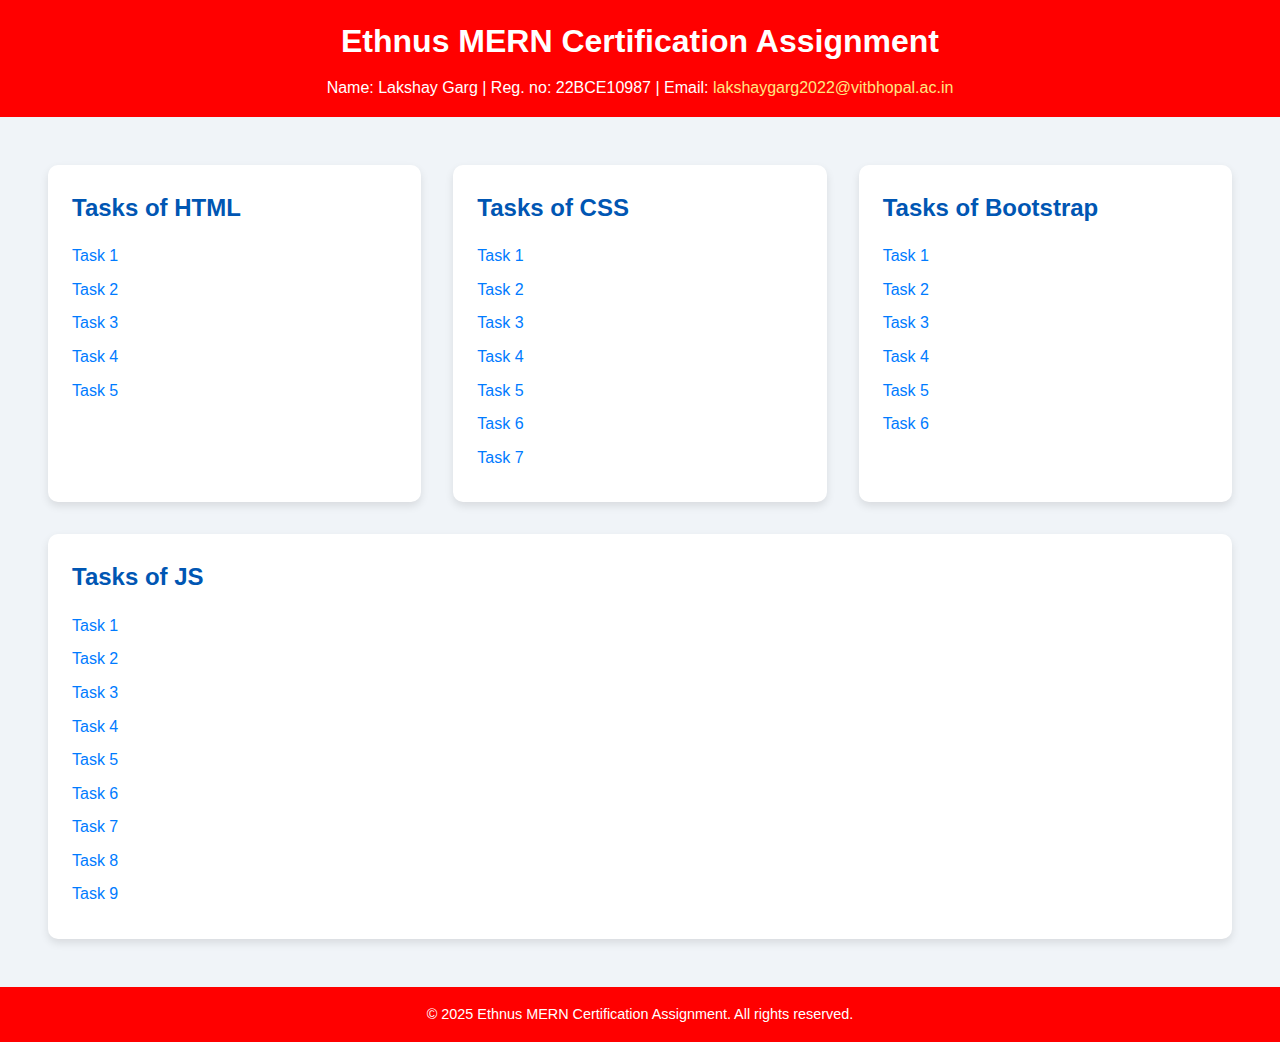
<file: index.html>
<!DOCTYPE html>
<html lang="en">
<head>
  <meta charset="UTF-8" />
  <meta name="viewport" content="width=device-width, initial-scale=1.0" />
  <title>Ethnus MERN Certification Assignment</title>
  <link rel="stylesheet" href="style.css" />
</head>
<body>
  <header>
    <h1>Ethnus MERN Certification Assignment</h1>
    <p>
      Name:   Lakshay Garg | Reg. no: 22BCE10987 | Email: 
      <a href="mailto:lakshaygarg2022@vitbhopal.ac.in">lakshaygarg2022@vitbhopal.ac.in</a>
    </p>
  </header>
  <main>
    <div class="container">
      <div class="section">
        <h2>Tasks of HTML</h2>
        <nav>
          <a href="./HTML/task1.html" target="_blank">Task 1</a>
          <a href="./HTML/task2.html" target="_blank">Task 2</a>
          <a href="./HTML/task3.html" target="_blank">Task 3</a>
          <a href="./HTML/task4.html" target="_blank">Task 4</a>
          <a href="./HTML/task5.html" target="_blank">Task 5</a>
        </nav>
      </div>

      <div class="section">
        <h2>Tasks of CSS</h2>
        <nav>
          <a href="./CSS/task1.html" target="_blank">Task 1</a>
          <a href="./CSS/task2.html" target="_blank">Task 2</a>
          <a href="./CSS/task3.html" target="_blank">Task 3</a>
          <a href="./CSS/task4.html" target="_blank">Task 4</a>
          <a href="./CSS/task5.html" target="_blank">Task 5</a>
          <a href="./CSS/task6.html" target="_blank">Task 6</a>
          <a href="./CSS/task7.html" target="_blank">Task 7</a>
        </nav>
      </div>

      <div class="section">
        <h2>Tasks of Bootstrap</h2>
        <nav>
          <a href="./Bootstrap/task1.html" target="_blank">Task 1</a>
          <a href="./Bootstrap/task2.html" target="_blank">Task 2</a>
          <a href="./Bootstrap/task3.html" target="_blank">Task 3</a>
          <a href="./Bootstrap/task4.html" target="_blank">Task 4</a>
          <a href="./Bootstrap/task5.html" target="_blank">Task 5</a>
          <a href="./Bootstrap/task6.html" target="_blank">Task 6</a>
        </nav>
      </div>

      <div class="section">
        <h2>Tasks of JS</h2>
        <nav>
          <a href="./JSTasks/JS_Task-1.html" target="_blank">Task 1</a>
          <a href="./JSTasks/JS_Task-2.html" target="_blank">Task 2</a>
          <a href="./JSTasks/JS_Task-3.html" target="_blank">Task 3</a>
          <a href="./JSTasks/JS_Task-4.html" target="_blank">Task 4</a>
          <a href="./JSTasks/JS_Task-5.html" target="_blank">Task 5</a>
          <a href="./JSTasks/JS_Task-6.html" target="_blank">Task 6</a>
          <a href="./JSTasks/JS_Task-7.html" target="_blank">Task 7</a>
          <a href="./JSTasks/JS_Task-8.html" target="_blank">Task 8</a>
          <a href="./JSTasks/JS_Task-9.html" target="_blank">Task 9</a>
        </nav>
      </div>
    </div>
  </main>
  <footer>
    <p>&copy; 2025 Ethnus MERN Certification Assignment. All rights reserved.</p>
  </footer>
</body>
</html>
</file>
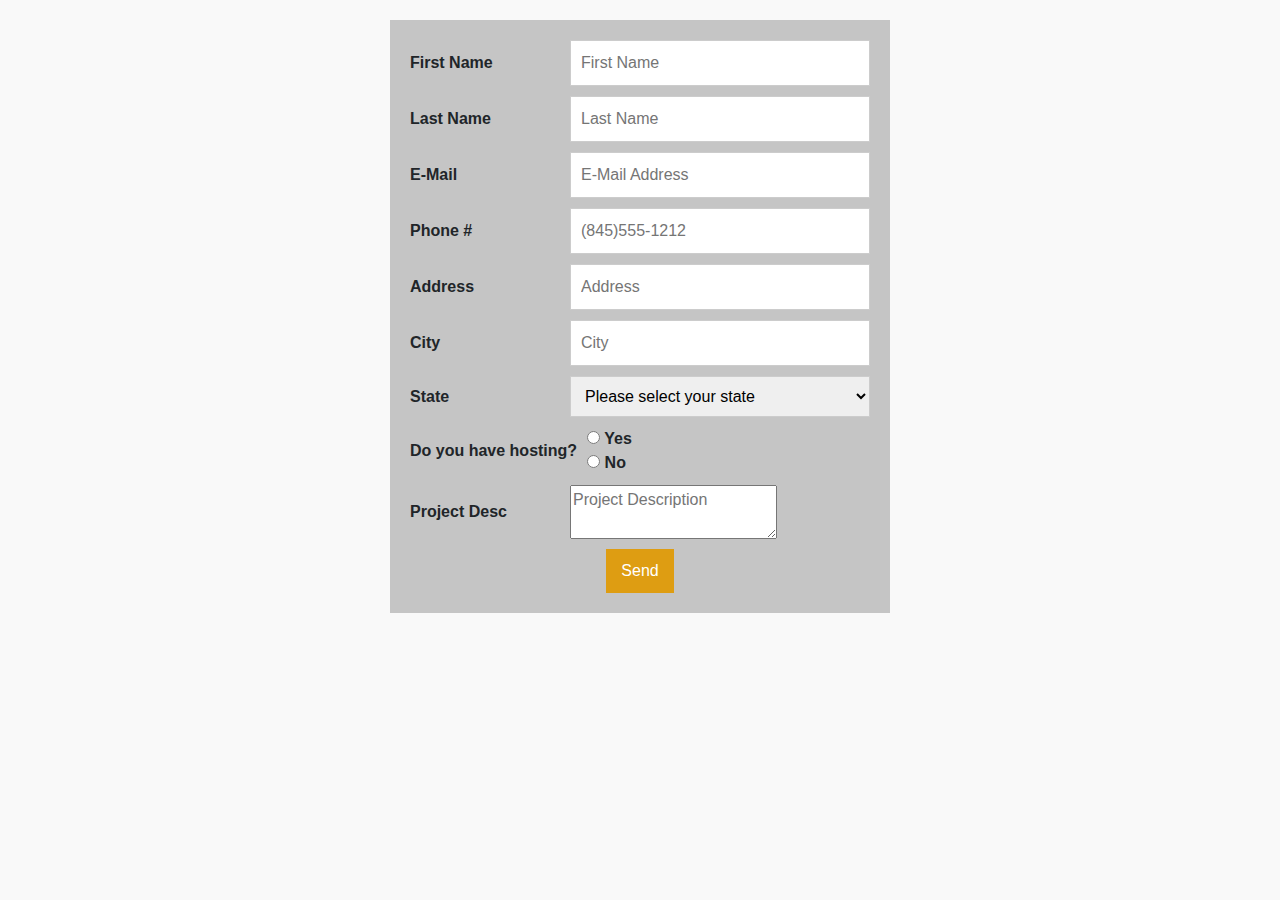
<file: Bootstrap/task5.html>
<!DOCTYPE html>
<html lang="en">
<head>
    <meta charset="UTF-8">
    <meta name="viewport" content="width=device-width, initial-scale=1.0">
    <title>Form Example</title>
    <!-- Bootstrap CSS -->
<link rel="stylesheet" href="https://cdn.jsdelivr.net/npm/bootstrap@5.3.2/dist/css/bootstrap.min.css">

<!-- Bootstrap JS (Optional for features like modals) -->
<script src="https://cdn.jsdelivr.net/npm/bootstrap@5.3.2/dist/js/bootstrap.bundle.min.js"></script>

    <style>
        /* General Styles */
        body {
            font-family: Arial, sans-serif;
            background-color: #f9f9f9;
            margin: 0;
            padding: 20px;
        }

        /* Form Container */
        .form-container {
            background-color: rgb(197, 197, 197);
            padding: 20px;
            max-width: 500px;
            margin: auto;
        }

        /* Label and Input on Same Line */
        .form-group {
            display: flex;
            align-items: center;
            gap: 10px;
            margin-bottom: 10px;
        }

        label {
            font-weight: bold;
            min-width: 150px;
        }

        input[type="text"],
        input[type="email"],
        input[type="tel"],
        select {
            flex: 1;
            padding: 10px;
            border: 1px solid #ccc;
        }

        /* Hosting Section */
        .hosting-group {
            display: flex;
            align-items: center;
            gap: 10px;
            margin-bottom: 10px;
        }

        .hosting-group label {
            min-width: 150px;
            font-weight: bold;
        }

        .radio-options {
            display: flex;
            flex-direction: column; /* Stack Yes and No naturally */
        }

        /* Button Styles */
        button {
            background-color: rgb(222, 157, 18);
            color: white;
            border: none;
            padding: 10px 15px;
            cursor: pointer;
            font-size: 16px;
            transition: background-color 0.3s;
            display: block;
            margin: auto;
        }

        /* Responsive Design */
        @media (max-width: 600px) {
            .form-group {
                flex-direction: column;
                align-items: flex-start;
            }

            .hosting-group {
                flex-direction: column;
                align-items: flex-start;
            }

            label {
                min-width: auto;
            }
        }
    </style>
</head>
<body>
    <div class="container">
        <div class="form-container">
            <form>
                <div class="form-group">
                    <label for="first-name">First Name</label>
                    <input type="text" id="first-name" placeholder="First Name" required>
                </div>

                <div class="form-group">
                    <label for="last-name">Last Name</label>
                    <input type="text" id="last-name" placeholder="Last Name" required>
                </div>

                <div class="form-group">
                    <label for="email">E-Mail</label>
                    <input type="email" id="email" placeholder="E-Mail Address" required>
                </div>

                <div class="form-group">
                    <label for="phone">Phone #</label>
                    <input type="tel" id="phone" placeholder="(845)555-1212" required pattern="\(\d{3}\)\d{3}-\d{4}">
                </div>

                <div class="form-group">
                    <label for="address">Address</label>
                    <input type="text" id="address" placeholder="Address" required>
                </div>

                <div class="form-group">
                    <label for="city">City</label>
                    <input type="text" id="city" placeholder="City" required>
                </div>

                <div class="form-group">
                    <label for="state">State</label>
                    <select id="state" required>
                        <option value="" disabled selected>Please select your state</option>
                        <option value="NY">New York</option>
                        <option value="CA">California</option>
                    </select>
                </div>

                <!-- Hosting Label + Radio Buttons Directly Below -->
                <div class="hosting-group">
                    <label>Do you have hosting?</label>
                    <div class="radio-options">
                        <label><input type="radio" name="hosting" value="yes" required> Yes</label>
                        <label><input type="radio" name="hosting" value="no" required> No</label>
                    </div>
                </div>

                <div class="form-group">
                    <label for="project-desc">Project Desc</label>
                    <textarea id="project-desc" placeholder="Project Description" required></textarea>
                </div>

                <button type="submit">Send</button>
            </form>
        </div>
    </div>
</body>
</html>
</file>
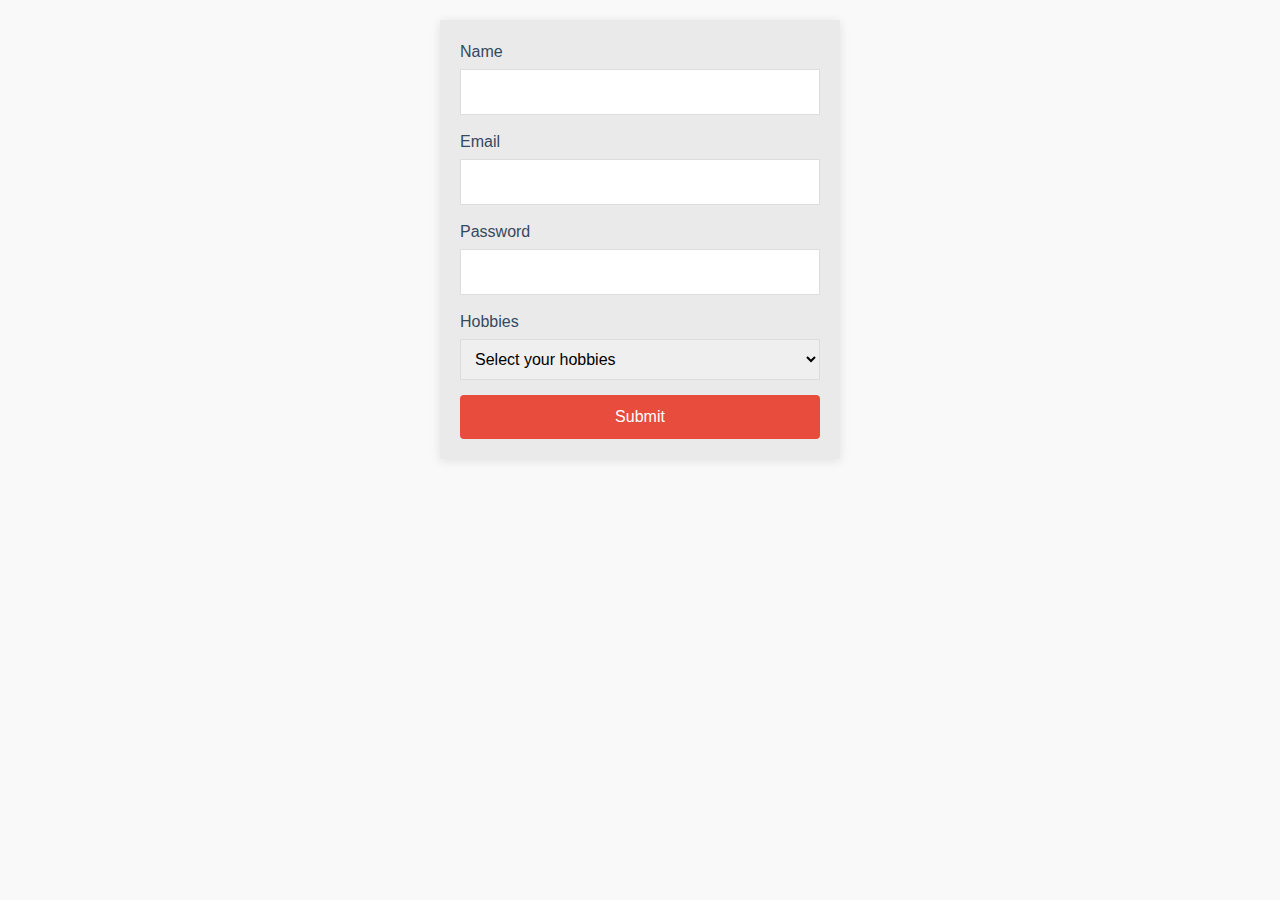
<file: Bootstrap/task6.html>
<!DOCTYPE html>
<html lang="en">
<head>
    <meta charset="UTF-8">
    <meta name="viewport" content="width=device-width, initial-scale=1.0">
    <title>Task 6 - Form</title>
    <!-- Bootstrap CSS -->
<link rel="stylesheet" href="https://cdn.jsdelivr.net/npm/bootstrap@5.3.2/dist/css/bootstrap.min.css">

<!-- Bootstrap JS (Optional for features like modals) -->
<script src="https://cdn.jsdelivr.net/npm/bootstrap@5.3.2/dist/js/bootstrap.bundle.min.js"></script>

    <style>
        body {
            font-family: Arial, sans-serif;
            background-color: #f9f9f9;
            padding: 20px;
        }
        .form-container {
            background-color: rgb(234, 234, 234);
            padding: 20px;
            
            box-shadow: 0 2px 10px rgba(0, 0, 0, 0.1);
            max-width: 400px;
            margin: auto;
        }
        .form-title {
            margin-bottom: 20px;
            color: #2c3e50;
            font-size: 24px;
        }
        .form-group {
            margin-bottom: 15px;
        }
        .form-group label {
            display: block;
            margin-bottom: 5px;
            color: #34495e;
        }
        .form-group input,
        .form-group select {
            width: 100%;
            padding: 10px;
            border: 1px solid #ddd;
           font-size: medium;
            box-sizing: border-box;
        }
        .submit-button {
            background-color: #e74c3c;
            color: white;
            padding: 10px;
            border: none;
            border-radius: 4px;
            cursor: pointer;
            width: 100%;
        }
        .submit-button:hover {
            background-color: #c0392b;
        }
        .error-message {
            color: red;
            font-size: 12px;
        }
    </style>
</head>
<body>

<div class="form-container">
    
    <form id="myForm">
        <div class="form-group">
            <label for="name">Name</label>
            <input type="text" id="name" name="name" required>
            
        </div>
        <div class="form-group">
            <label for="email">Email</label>
            <input type="email" id="email" name="email" required>
            
        </div>
        <div class="form-group">
            <label for="password">Password</label>
            <input type="password" id="password" name="password" required>
            
        </div>
        <div class="form-group">
            <label for="hobbies">Hobbies</label>
            <select id="hobbies" name="hobbies">
                <option value="">Select your hobbies</option>
                <option value="reading">Reading</option>
                <option value="sports">Sports</option>
                <option value="music">Music</option>
            </select>
        </div>
        <button type="submit" class="submit-button">Submit</button>
    </form>
</div>

<script>
    document.getElementById('myForm').onsubmit = function(e) {
        e.preventDefault(); // Prevent form submission for demo
        alert('Form submitted!');
    }
</script>

</body>
</html>
</file>
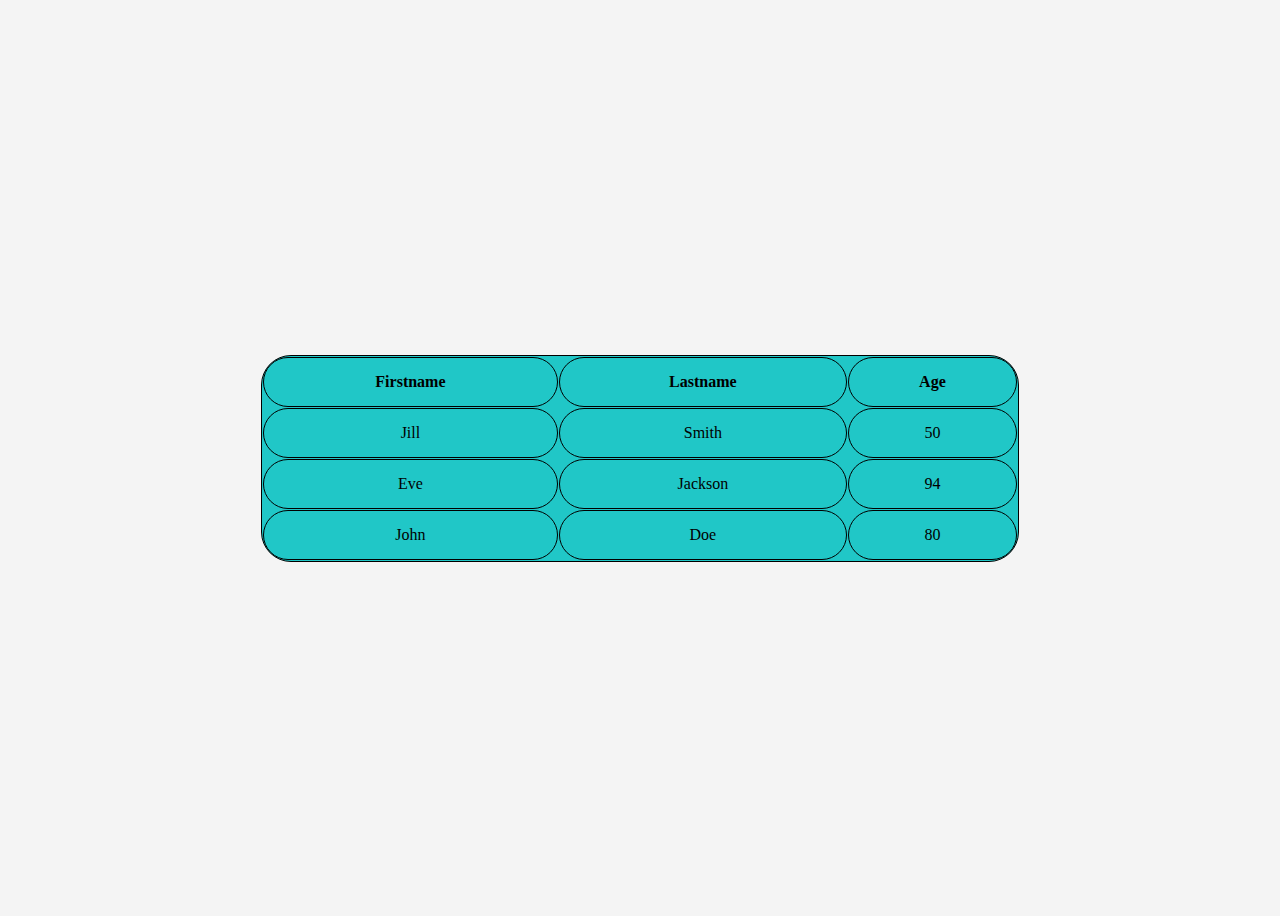
<file: CSS/task1.html>
<!DOCTYPE html>
<html lang="en">
<head>
    <meta charset="UTF-8">
    <meta name="viewport" content="width=device-width, initial-scale=1.0">
    <title>Oval Cells Table</title>
    <style>
        body {
            display: flex;
            justify-content: center;
            align-items: center;
            height: 100vh;
            background-color: #f4f4f4;
        }

        table {
            width: 60%;
            border-collapse: separate;
            border-spacing: 1px; /* Adds spacing between cells */
            background-color: rgb(32, 199, 199);
            border: 1px solid black; /* Border around the table */
            /* box-shadow: 3px 3px 10px rgba(0, 0, 0, 0.2); */
            border-radius: 30px;
        }

        th, td {
            border: 1px solid black; 
            padding: 15px;
            text-align: center;
            border-radius: 50px; /* Makes each cell oval */
            background-color: rgb(32, 199, 199);
        }

        th {
            background-color: rgb(32, 199, 199);
            font-weight: bold;
        }
    </style>
</head>
<body>
    <table>
        <tr>
            <th>Firstname</th>
            <th>Lastname</th>
            <th>Age</th>
        </tr>
        <tr>
            <td>Jill</td>
            <td>Smith</td>
            <td>50</td>
        </tr>
        <tr>
            <td>Eve</td>
            <td>Jackson</td>
            <td>94</td>
        </tr>
        <tr>
            <td>John</td>
            <td>Doe</td>
            <td>80</td>
        </tr>
    </table>
</body>
</html>
</file>
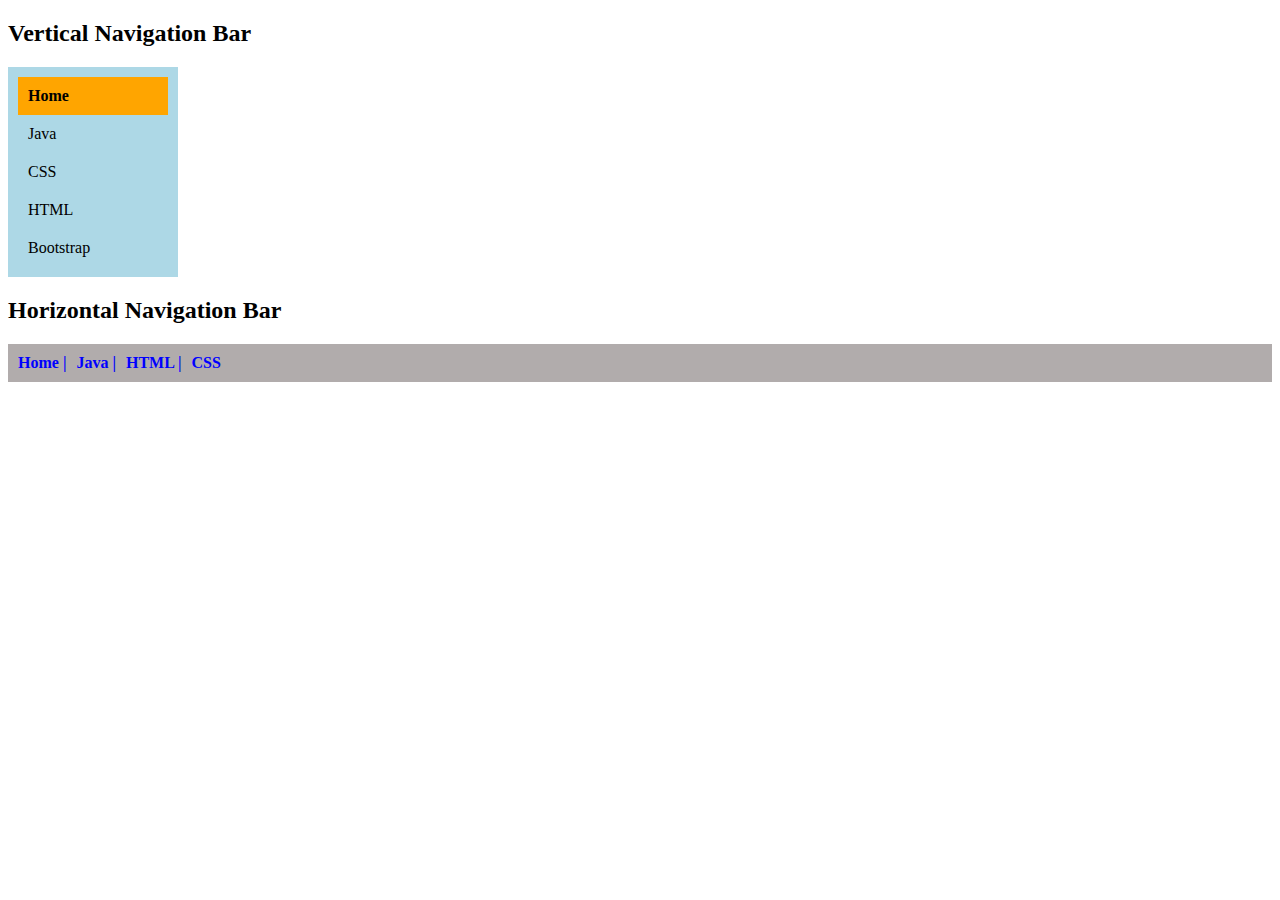
<file: CSS/task2.html>
<!DOCTYPE html>
<html lang="en">
<head>
    <meta charset="UTF-8">
    <meta name="viewport" content="width=device-width, initial-scale=1.0">
    <title>Navigation</title>
    <style>
        /* Vertical Navigation */
        .vertical-nav {
            width: 150px;
            background-color: lightblue;
            padding: 10px;
        }
        .vertical-nav a {
            display: block;
            padding: 10px;
            text-decoration: none;
            color: black;
        }
        .vertical-nav a:first-child {
            background-color: orange;
            font-weight: bold;
        }

        /* Horizontal Navigation */
        .horizontal-nav {
            display: flex;
            background-color: rgb(177, 172, 172);
            padding: 10px;
        }
        .horizontal-nav a {
            margin-right: 10px;
            text-decoration: none;
            color: blue;
            font-weight: bold;
        }
    </style>
</head>
<body>
    <h2>Vertical Navigation Bar</h2>
    <div class="vertical-nav">
        <a href="#">Home</a>
        <a href="#">Java</a>
        <a href="#">CSS</a>
        <a href="#">HTML</a>
        <a href="#">Bootstrap</a>
    </div>

    <h2>Horizontal Navigation Bar</h2>
    <div class="horizontal-nav">
        <a href="#">Home  |</a>
        <a href="#">Java  |</a>
        <a href="#">HTML  |</a>
        <a href="#">CSS</a>
    </div>
</body>
</html>
</file>
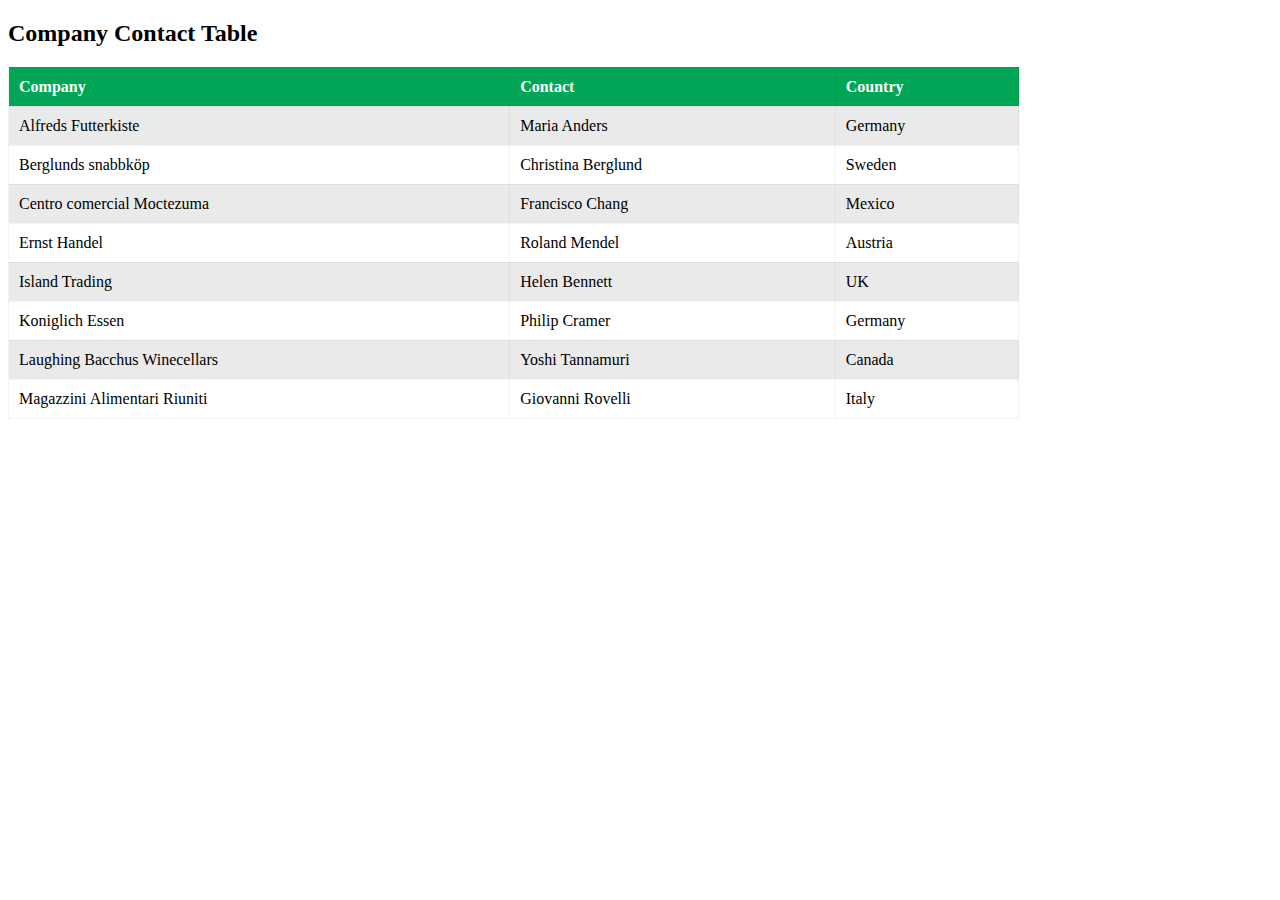
<file: CSS/task3.html>
<!DOCTYPE html>
<html lang="en">
<head>
    <meta charset="UTF-8">
    <meta name="viewport" content="width=device-width, initial-scale=1.0">
    <title>Styled Table</title>
    <style>
        table {
            width: 80%;
            border-collapse: collapse;
        }
        th, td {
            border: 1px solid rgba(0, 0, 0, 0.043);
            padding: 10px;
            text-align: left;
        }
        th {
            background-color: rgb(0, 165, 85);
            color: white;
        }
        tr:nth-child(even) {
            background-color: rgb(234, 234, 234);
        }
    </style>
</head>
<body>
    <h2>Company Contact Table</h2>
    <table>
        <tr>
            <th>Company</th>
            <th>Contact</th>
            <th>Country</th>
        </tr>
        <tr>
            <td>Alfreds Futterkiste</td>
            <td>Maria Anders</td>
            <td>Germany</td>
        </tr>
        <tr>
            <td>Berglunds snabbköp</td>
            <td>Christina Berglund</td>
            <td>Sweden</td>
        </tr>
        <tr>
            <td>Centro comercial Moctezuma</td>
            <td>Francisco Chang</td>
            <td>Mexico</td>
        </tr>
        <tr>
            <td>Ernst Handel</td>
            <td>Roland Mendel</td>
            <td>Austria</td>
        </tr>
        <tr>
            <td>Island Trading</td>
            <td>Helen Bennett</td>
            <td>UK</td>

        </tr>
        <tr>
            <td>Koniglich Essen</td>
            <td>Philip Cramer</td>
            <td>Germany</td>
        </tr>
        <tr>
            <td>Laughing Bacchus Winecellars</td>
            <td>Yoshi Tannamuri</td>
            <td>Canada</td>
        </tr>
        <tr>
            <td>Magazzini Alimentari Riuniti</td>
            <td>Giovanni Rovelli</td>
            <td>Italy</td>
        </tr>
    </table>
</body>
</html>
</file>
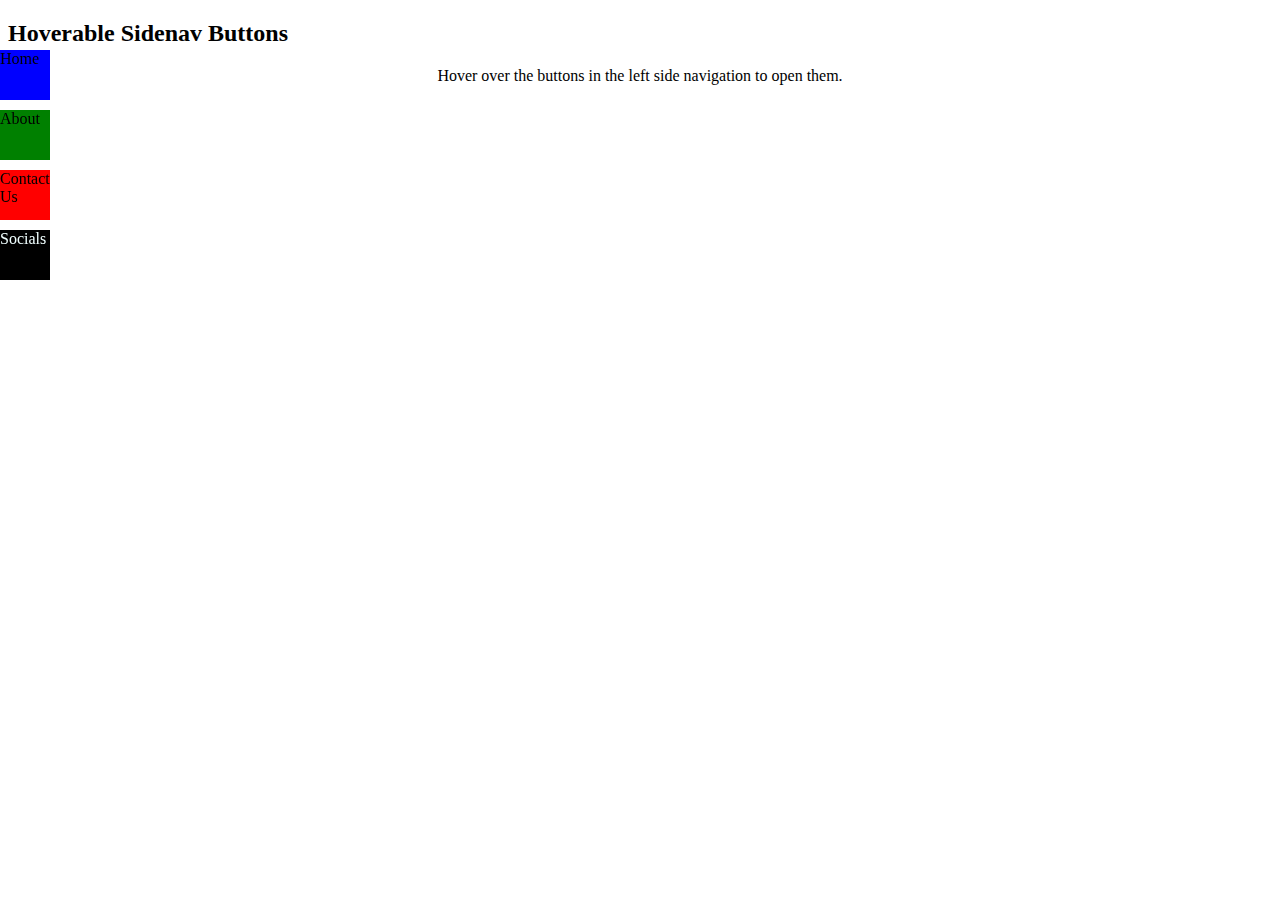
<file: CSS/task4.html>
<!DOCTYPE html>
<html lang="en">
<head>
    <meta charset="UTF-8">
    <meta name="viewport" content="width=device-width, initial-scale=1.0">
    <title>Sidebar</title>
    <style>
        .sidenav {
            width: 50px;
            position: fixed;
            left: 0;
            top: 50px;
            
        }
        .sidenav div {
            width: 50px;
            height: 50px;
            margin-bottom: 10px;
            transition: width 0.3s;
            
        }
        .sidenav div:hover {
            width: 150px;
            cursor: pointer;
            font-size: larger;
            font-weight: bolder;
        }
        .blue { background-color: blue; }
        .green { background-color: green; }
        .red { background-color: red; }
        .black { background-color: rgb(0, 0, 0); }
    </style>
</head>
<body>
    <h2>Hoverable Sidenav Buttons</h2>
    <p style="text-align: center;">Hover over the buttons in the left side navigation to open them.</p>
    <div class="sidenav" style="font-size: medium;">
        <div class="blue">Home</div>
        <div class="green">About</div>
        <div class="red">Contact Us</div>
        <div class="black" style="color: azure;">Socials</div>
    </div>
</body>
</html>
</file>
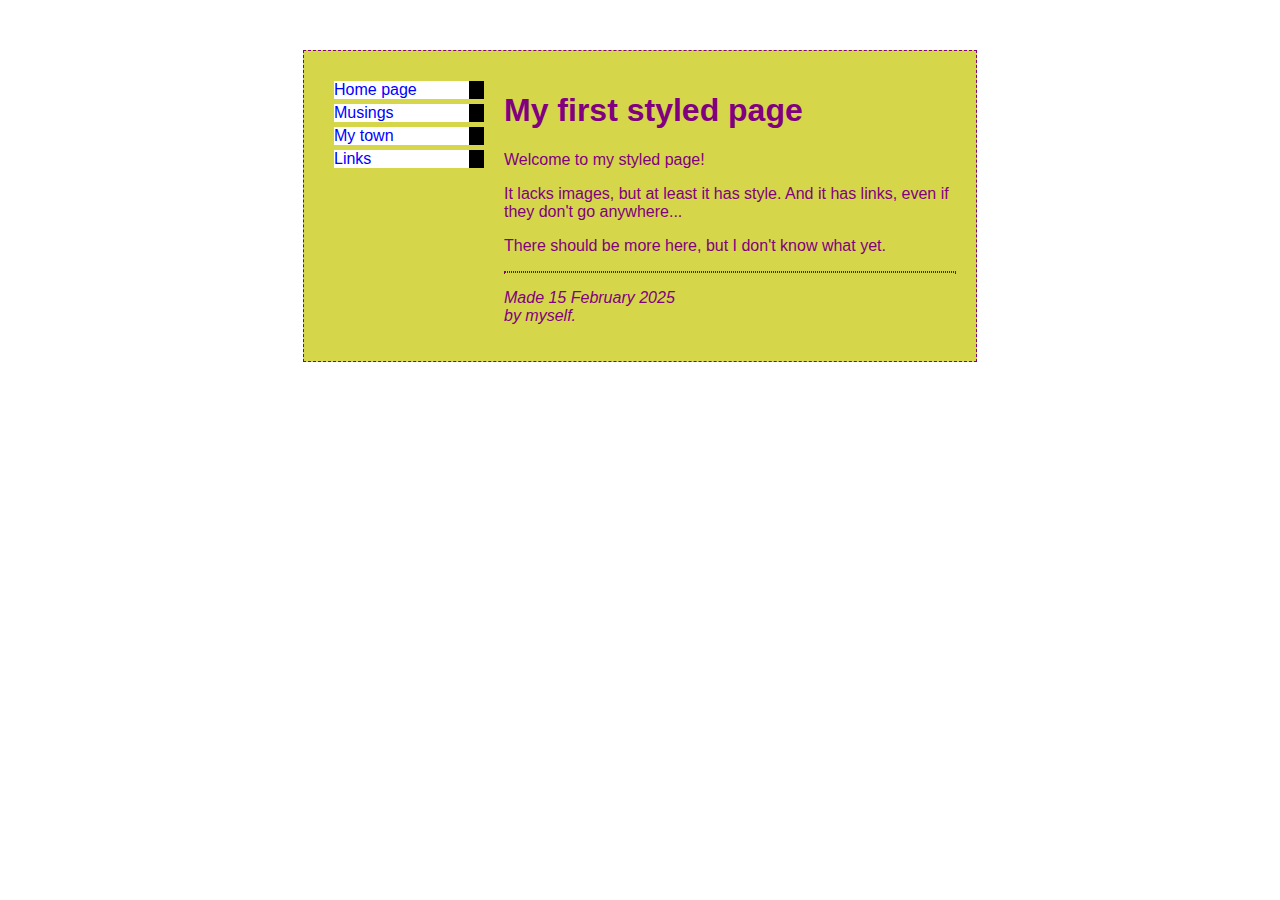
<file: CSS/task5.html>
<!DOCTYPE html>
<html lang="en">
<head>
    <meta charset="UTF-8">
    <meta name="viewport" content="width=device-width, initial-scale=1.0">
    <title>My First Styled Page</title>
    <style>
    body {
        background-color: white;
        font-family: Arial, sans-serif;
    }
    
    .container {
        width: 50%;
        margin: 50px auto;
        background-color: #d6d64b;
        padding: 20px;
        border: 1px dashed purple;
    }
    
    .sidebar {
        float: left;
        width: 150px;
        background-color: yellow;
        padding: 10px;
    }
    
    .sidebar a {
        display: block;
        text-decoration: none;
        color: blue;
        background: linear-gradient(to right, white 90%, black 10%);
        margin-bottom: 5px;
    }
    
    .content {
        margin-left: 180px;
        color: purple;
    }
    
    h1 {
        color: purple;
    }
    hr {
    border: none;
    border: 1px dotted purple; 
}

</style>
</head>
<body>
    <div class="container" style="background-color: #d6d64b;">
        <div class="sidebar"style="background-color:#d6d64b ;">
            <a href="#">Home page</a>
            <a href="#">Musings</a>
            <a href="#">My town</a>
            <a href="#">Links</a>
        </div>
        <div class="content">
            <h1>My first styled page</h1>
            <p>Welcome to my styled page!</p>
            <p>It lacks images, but at least it has style. And it has links, even if they don't go anywhere...</p>
            <p>There should be more here, but I don't know what yet.</p>
            <hr >
            <p><em>Made 15 February 2025<br>by myself.</em></p> 
        </div>
    </div>
</body>
</html>
</file>
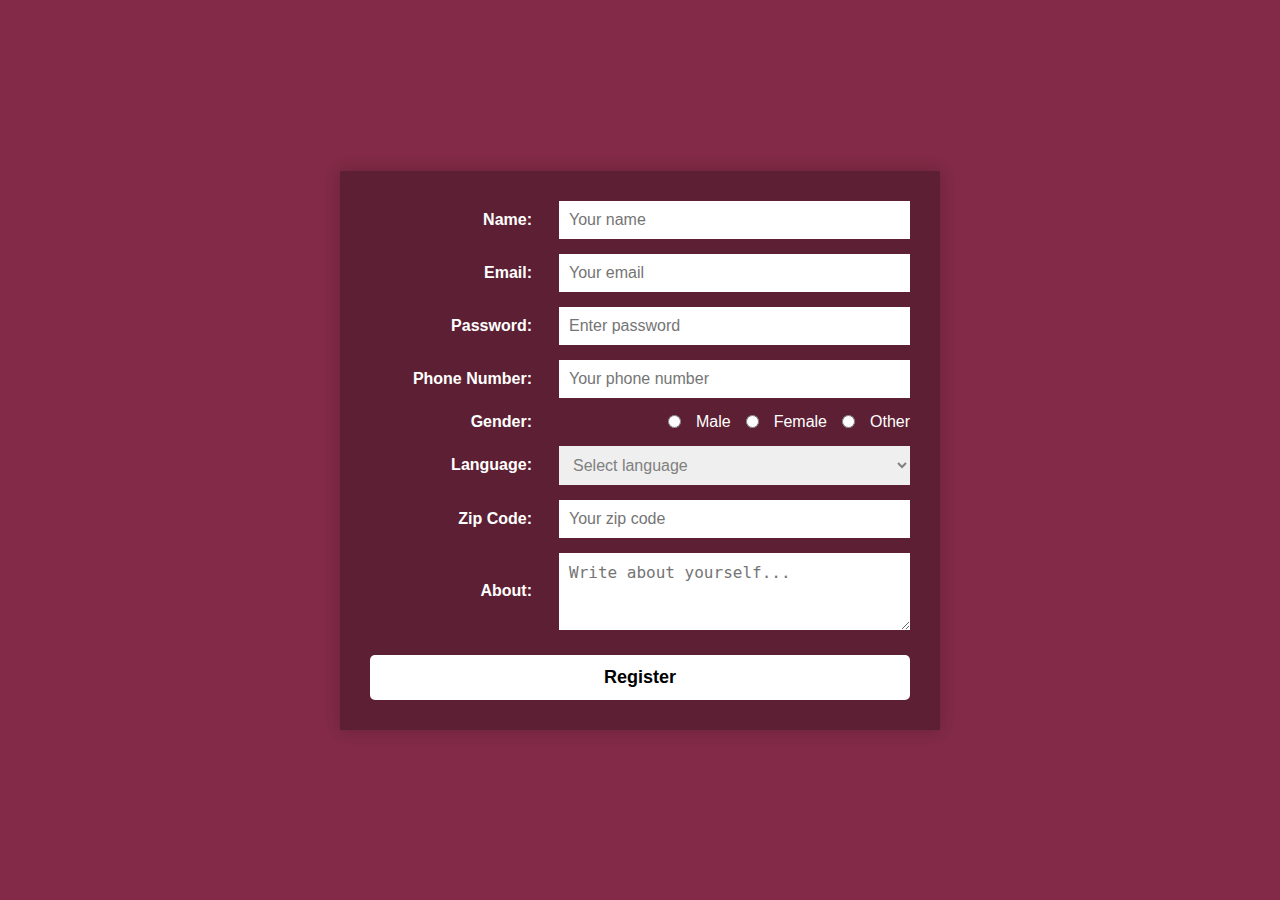
<file: CSS/task7.html>
<!DOCTYPE html>
<html lang="en">
<head>
    <meta charset="UTF-8">
    <meta name="viewport" content="width=device-width, initial-scale=1.0">
    <title>Responsive Form</title>
    <style>
        * {
            margin: 0;
            padding: 0;
            box-sizing: border-box;
        }
        body {
            font-family: Arial, sans-serif;
            background-color: #f8f8f8;
        }
        .container {
            width: 100vw;
            min-height: 100vh;
            display: flex;
            align-items: center;
            justify-content: center;
            background-color: #822a47;
            padding: 20px;
        }
        .form-box {
            width: 50%;
            max-width: 600px;
            background-color: #5d1f33;
            padding: 30px;
            box-shadow: 0px 0px 15px rgba(0, 0, 0, 0.2);
        }
        form {
            display: flex;
            flex-direction: column;
            gap: 15px;
        }
        .form-group {
            display: flex;
            align-items: center;
            justify-content: space-between;
            gap: 10px;
        }
        label {
            color: white;
            font-size: 16px;
            width: 30%;
            text-align: right;
            font-weight: bold;
        }
        input,select, textarea {
            width: 65%;
            padding: 10px;
            border: none;
            font-size: 16px;
            color: white;
        }
        select{
            color:grey
        }
        
        .gender-group {
            display: inline-flex;
            align-items: center;
            gap: 15px;
            color: white;
        }
        .btn-register {
            width: 100%;
            padding: 12px;
            background-color: white;
            color: black;
            font-size: 18px;
            font-weight: bold;
            border: none;
            border-radius: 5px;
            cursor: pointer;
            margin-top: 10px;
        }
        .btn-register:hover {
            background-color: #ddd;
        }
        /* Responsive Design */
        @media (max-width: 768px) {
            .form-box {
                width: 90%;
            }
            .form-group {
                flex-direction: column;
                align-items: flex-start;
            }
            label {
                width: 100%;
                text-align: left;
            }
            input, select, textarea {
                width: 100%;
            }
        }
    </style>
</head>
<body>
    <div class="container">
        <div class="form-box">
            <form>
                <div class="form-group">
                    <label for="name">Name:</label>
                    <input type="text" placeholder="Your name" required>
                </div>
                <div class="form-group">
                    <label for="email">Email:</label>
                    <input type="email" placeholder="Your email" required>
                </div>
                <div class="form-group">
                    <label for="password">Password:</label>
                    <input type="password" placeholder="Enter password" required>
                </div>
                <div class="form-group">
                    <label for="phone">Phone Number:</label>
                    <input type="tel" placeholder="Your phone number" required>
                </div>
                <div class="form-group">
                    <label>Gender:</label>
                    <div class="gender-group">
                        <input type="radio" name="gender" value="male"> Male
                        <input type="radio" name="gender" value="female"> Female
                        <input type="radio" name="gender" value="other"> Other
                    </div>
                </div>
                <div class="form-group">
                    <label for="language">Language:</label>
                    <select>
                        <option>Select language</option>
                        <option>English</option>
                        <option>Hindi</option>
                        <option>Spanish</option>
                    </select>
                </div>
                <div class="form-group">
                    <label for="zipcode">Zip Code:</label>
                    <input type="text" placeholder="Your zip code" required>
                </div>
                <div class="form-group">
                    <label for="about">About:</label>
                    <textarea placeholder="Write about yourself..." rows="3"></textarea>
                </div>
                <button class="btn-register">Register</button>
            </form>
        </div>
    </div>
</body>
</html>
</file>
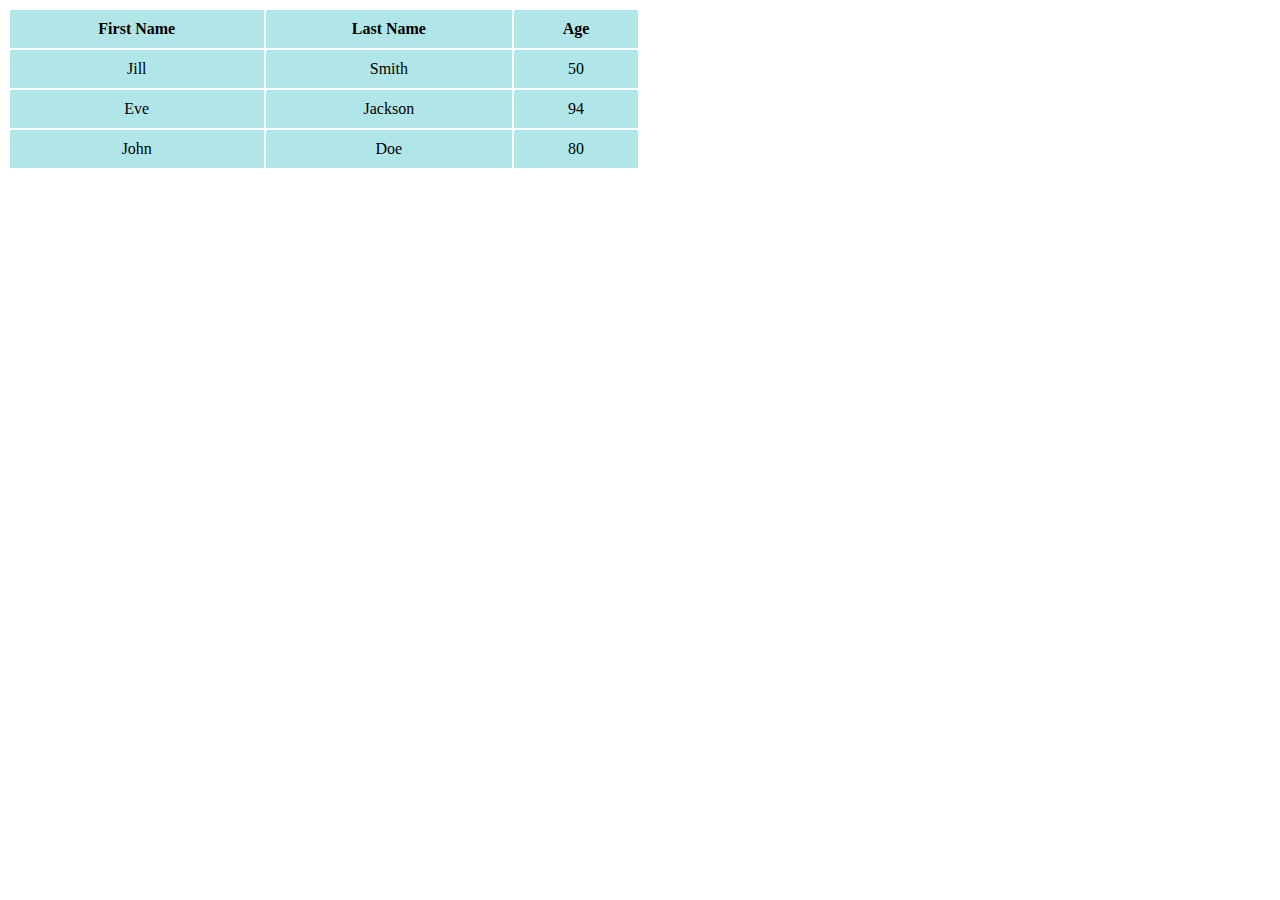
<file: HTML/task1.html>
<!DOCTYPE html>
<html lang="en">
<head>
    <meta charset="UTF-8">
    <meta name="viewport" content="width=device-width, initial-scale=1.0">
    <title>Table</title>
    <style>
        table {
            background-color: rgba(0, 174, 183, 0.304);
            border: 2px solid white;
            border-collapse: collapse;
            width: 50%;
            text-align: center;
        }
        th, td {
            border: 2px solid white;
            padding: 10px;
        }
    </style>
</head>
<body>
    
    <table >
        <tr>
            <th>First Name</th>
            <th>Last Name</th>
            <th>Age</th>
        </tr>
        <tr>
            <td>Jill</td>
            <td>Smith</td>
            <td>50</td>
        </tr>
        <tr>
            <td>Eve</td>
            <td>Jackson</td>
            <td>94</td>
        </tr>
        <tr>
            <td>John</td>
            <td>Doe</td>
            <td>80</td>
        </tr>
    </table>
</body>
</html>
</file>
<file: style.css>
/* Reset default spacing and set box-sizing */
* {
    margin: 0;
    padding: 0;
    box-sizing: border-box;
  }
  
  /* Body styles */
  body {
    font-family: 'Segoe UI', Tahoma, Geneva, Verdana, sans-serif;
    background: #f0f4f8;
    color: #333;
    display: flex;
    flex-direction: column;
    min-height: 100vh;
    line-height: 1.6;
  }
  
  /* Header styling */
  header {
    background: red;
    color: #fff;
    text-align: center;
    padding: 1rem;
  }
  
  header h1 {
    font-size: 2rem;
    margin-bottom: 0.5rem;
  }
  
  header p {
    font-size: 1rem;
  }
  
  header a {
    color: #ffe680;
    text-decoration: none;
  }
  
  /* Main container styles */
  .container {
    display: flex;
    flex-wrap: wrap;
    justify-content: space-around;
    align-items: stretch;
    flex-grow: 1;
    padding: 2rem;
  }
  
  /* Section styles */
  .section {
    background: #fff;
    border-radius: 10px;
    box-shadow: 0 4px 8px rgba(0, 0, 0, 0.1);
    margin: 1rem;
    flex: 1 1 300px;
    padding: 1.5rem;
    transition: transform 0.3s ease, box-shadow 0.3s ease;
  }
  
  .section:hover {
    transform: translateY(-5px);
    box-shadow: 0 6px 12px rgba(0, 0, 0, 0.15);
  }
  
  .section h2 {
    margin-bottom: 1rem;
    font-size: 1.5rem;
    color: #0056b3;
  }
  
  /* Navigation links within sections */
  .section nav a {
    display: block;
    text-decoration: none;
    color: #007bff;
    margin: 0.5rem 0;
    transition: color 0.3s ease;
  }
  
  .section nav a:hover {
    color: #0056b3;
    text-decoration: underline;
  }
  
  /* Footer styling */
  footer {
    text-align: center;
    background: red;
    color: #fff;
    padding: 1rem;
    font-size: 0.9rem;
  }
</file>
